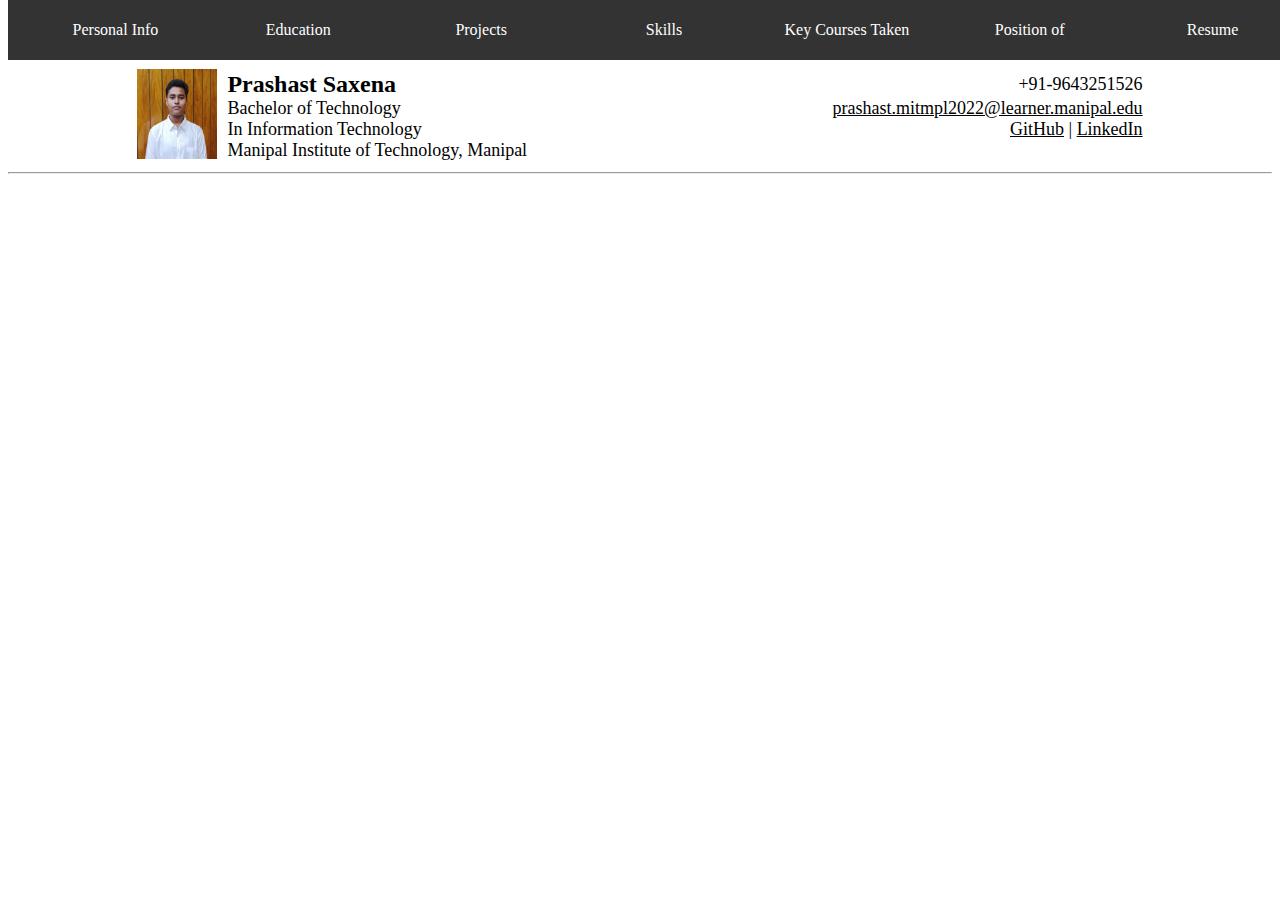
<file: index.html>
<!DOCTYPE html>
<html lang="en">
<head>
    <meta charset="UTF-8">
    <meta name="viewport" content="width=device-width, initial-scale=1.0">
    <link rel="stylesheet" href="style.css">
    <title>Document</title>
</head>
<body>
    <nav style="position: sticky; padding-right: 10%;">
        <ul class="navbar">
            <li class="nav"><a href="#" class="navlink">Personal Info</a></li>
            <li class="nav"><a href="Education.html" class="navlink">Education</a></li>
            <li class="nav"><a href="Projects.html" class="navlink">Projects</a></li>
            <li class="nav"><a href="Skills.html" class="navlink">Skills</a></li>
            <li class="nav"><a href="kct.html" class="navlink">Key Courses Taken</a></li>
            <li class="nav"><a href="POR.html" class="navlink">Position of Responsibility</a></li>
            <li class="nav"><a href="Resume.html" class="navlink">Resume</a></li>
        </ul>
    </nav>
    <div class="main-content">
    <div class="head">
    <!-- <span><img src="resume_pic1.jpg" width="10%" height="10%" class="pic"> </span> -->
    <span class="main">
        <table class="info">
            <tr class="info">
                <td class="info" style="text-align: right; width: 5%; padding-right: 10px;" rowspan="4" colspan="1"><img src="resume_pic1.jpg" class="pic"></td>
                <td class="info" colspan="2" style="text-align: left; font-size: x-large;"><b>Prashast
                        Saxena</b></td>

                <td class="info" style="text-align: right;">+91-9643251526</td>
            </tr>
            <tr class="info">
                <td class="info" style="text-align: left;" colspan="2">Bachelor of Technology</td>
                <td class="info"><a href="mailto:prashast.mitmpl2022@learner.manipal.edu" style="float: right;">prashast.mitmpl2022@learner.manipal.edu</a>
                </td>
            </tr>
            <tr class="info">
                <td class="info" colspan="2" style="text-align: left;">In Information Technology</td>
                <td class="info" style="text-align: right;"><a href="https://github.com/BoyleHere" target="_blank">GitHub</a> | <a href="https://www.linkedin.com/in/prashast-saxena-6b0ba2205/" target="_blank">LinkedIn</a></td>
           </tr>
            <tr class="info">
                <td class="info" style="text-align: left; width: 50%;" colspan="3">Manipal Institute of Technology,
                    Manipal</td>
            </tr>
        </table>
      
    </span>
    </div>
    </div>
    <hr>
</body>
</html>
</file>
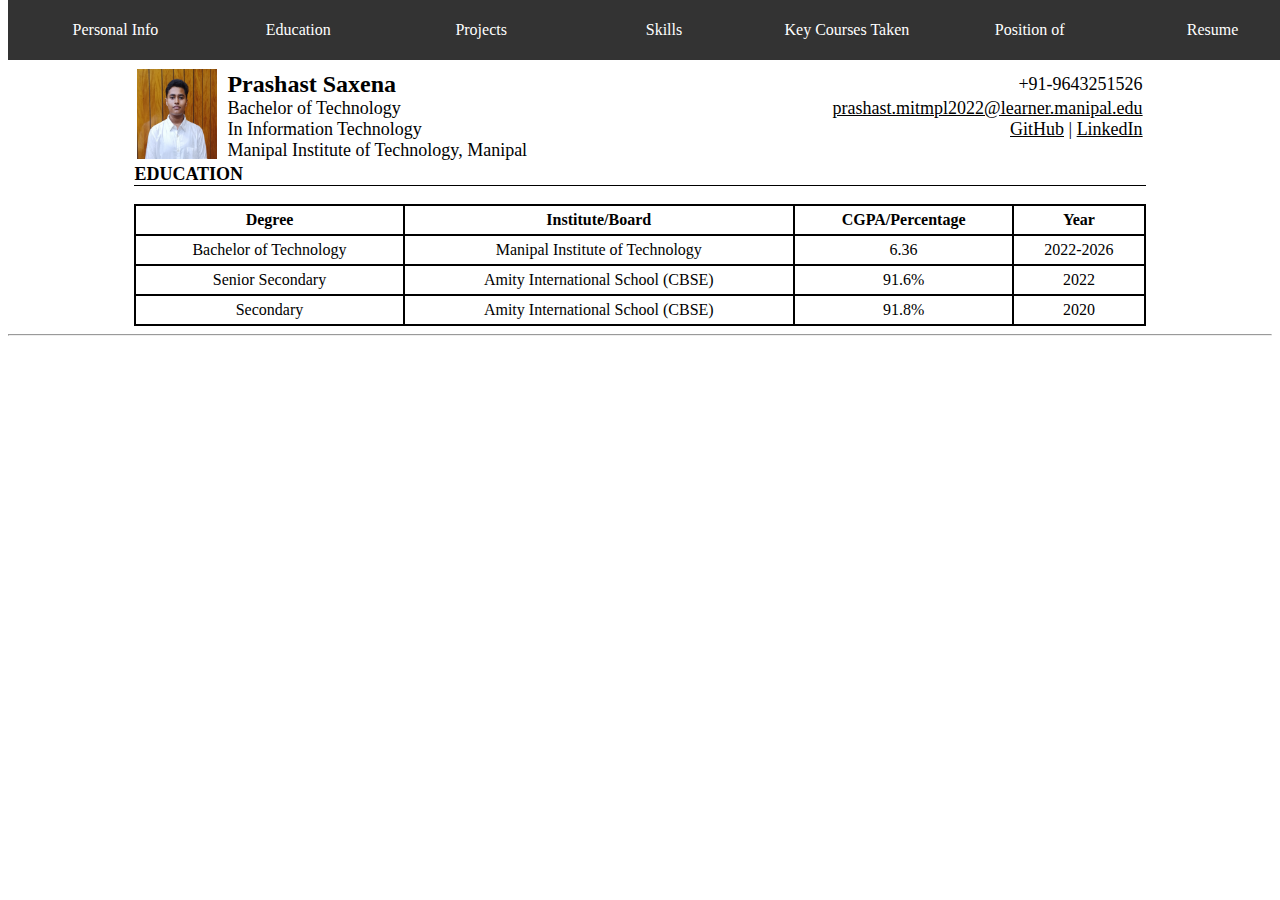
<file: Education.html>
<!DOCTYPE html>
<html lang="en">
<head>
    <meta charset="UTF-8">
    <meta name="viewport" content="width=device-width, initial-scale=1.0">
    <link rel="stylesheet" href="style.css">
    <title>Document</title>
</head>
<body>
    <nav style="position: sticky;">
        <ul class="navbar">
            <li class="nav"><a href="index.html" class="navlink">Personal Info</a></li>
            <li class="nav"><a href="#" class="navlink">Education</a></li>
            <li class="nav"><a href="Projects.html" class="navlink">Projects</a></li>
            <li class="nav"><a href="Skills.html" class="navlink">Skills</a></li>
            <li class="nav"><a href="kct.html" class="navlink">Key Courses Taken</a></li>
            <li class="nav"><a href="POR.html" class="navlink">Position of Responsibility</a></li>
            <li class="nav"><a href="Resume.html" class="navlink">Resume</a></li>
        </ul>
    </nav>
    <div class="main-content">
    <div class="head">
    <!-- <span><img src="resume_pic1.jpg" width="10%" height="10%" class="pic"> </span> -->
    <span class="main">
        <table class="info">
            <tr class="info">
                <td class="info" style="text-align: right; width: 5%; padding-right: 10px;" rowspan="4" colspan="1"><img src="resume_pic1.jpg" class="pic"></td>
                <td class="info" colspan="2" style="text-align: left; font-size: x-large;"><b>Prashast
                        Saxena</b></td>

                <td class="info" style="text-align: right;">+91-9643251526</td>
            </tr>
            <tr class="info">
                <td class="info" style="text-align: left;" colspan="2">Bachelor of Technology</td>
                <td class="info"><a href="mailto:prashast.mitmpl2022@learner.manipal.edu" style="float: right;">prashast.mitmpl2022@learner.manipal.edu</a>
                </td>
            </tr>
            <tr class="info">
                <td class="info" colspan="2" style="text-align: left;">In Information Technology</td>
                <td class="info" style="text-align: right;"><a href="https://github.com/BoyleHere" target="_blank">GitHub</a> | <a href="https://www.linkedin.com/in/prashast-saxena-6b0ba2205/" target="_blank">LinkedIn</a></td>
           </tr>
            <tr class="info">
                <td class="info" style="text-align: left; width: 50%;" colspan="3">Manipal Institute of Technology,
                    Manipal</td>
            </tr>
        </table>
      
    </span>
    </div>
    <div class="heading">
        EDUCATION
    </div>
    <br>
    <table class="edu">
        <tr>
            <th>Degree</th>
            <th>Institute/Board</th>
            <th>CGPA/Percentage</th>
            <th>Year</th>
        </tr>
        <tr>
            <td>Bachelor of Technology</td>
            <td>Manipal Institute of Technology</td>
            <td>6.36</td>
            <td>2022-2026</td>
        </tr>
        <tr>
            <td>Senior Secondary</td>
            <td>Amity International School (CBSE)</td>
            <td>91.6%</td>
            <td>2022</td>
        </tr>
        <tr>
            <td>Secondary</td>
            <td>Amity International School (CBSE)</td>
            <td>91.8%</td>
            <td>2020</td>
        </tr>


    </table>
    </div>
    <hr>
</body>
</html>
</file>
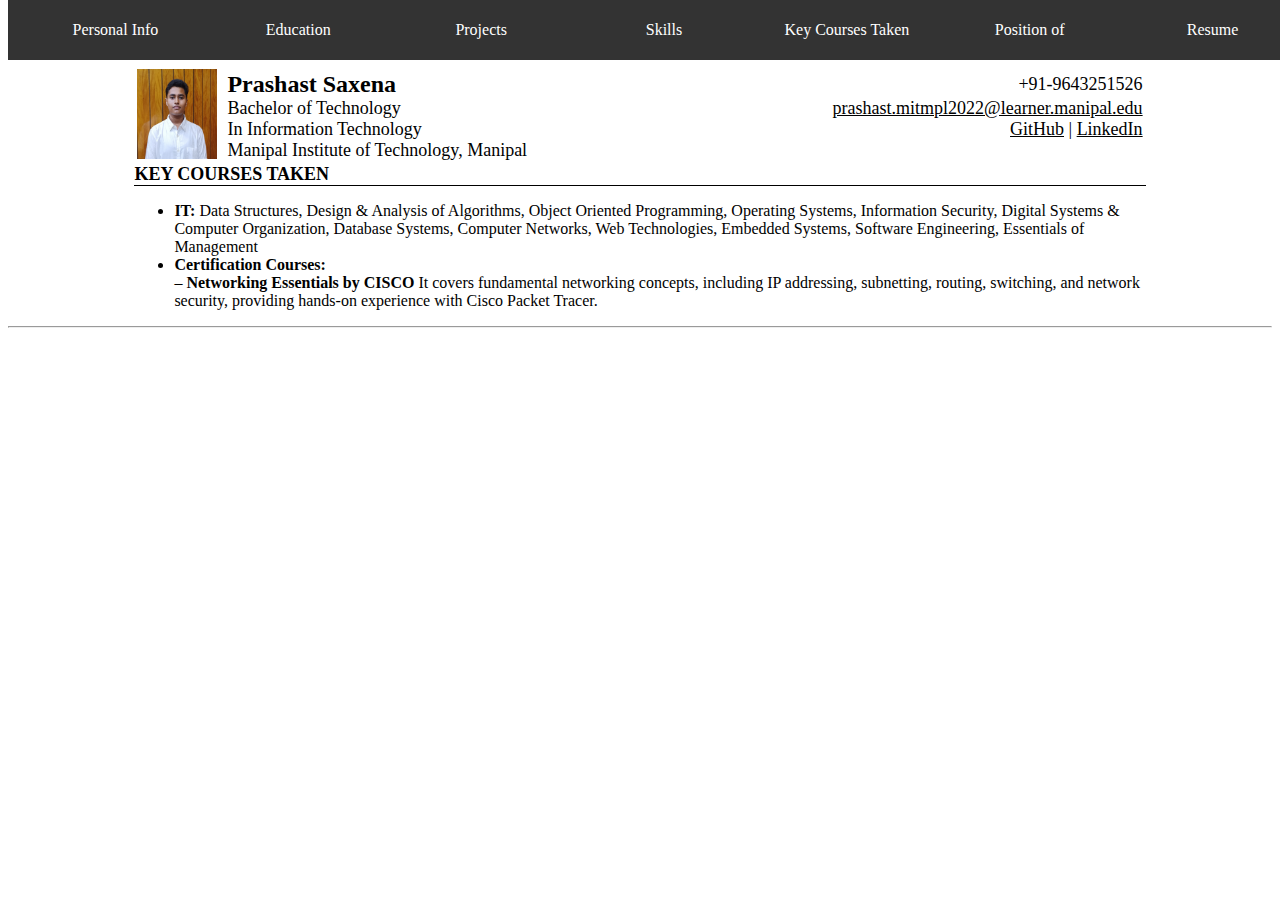
<file: kct.html>
<!DOCTYPE html>
<html lang="en">
<head>
    <meta charset="UTF-8">
    <meta name="viewport" content="width=device-width, initial-scale=1.0">
    <link rel="stylesheet" href="style.css">
    <title>Document</title>
</head>
<body>
    <nav style="position: sticky;">
        <ul class="navbar">
            <li class="nav"><a href="index.html" class="navlink">Personal Info</a></li>
            <li class="nav"><a href="Education.html" class="navlink">Education</a></li>
            <li class="nav"><a href="Projects.html" class="navlink">Projects</a></li>
            <li class="nav"><a href="Skills.html" class="navlink">Skills</a></li>
            <li class="nav"><a href="#" class="navlink">Key Courses Taken</a></li>
            <li class="nav"><a href="POR.html" class="navlink">Position of Responsibility</a></li>
            <li class="nav"><a href="Resume.html" class="navlink">Resume</a></li>
        </ul>
    </nav>
    <div class="main-content">
    <div class="head">
    <!-- <span><img src="resume_pic1.jpg" width="10%" height="10%" class="pic"> </span> -->
    <span class="main">
        <table class="info">
            <tr class="info">
                <td class="info" style="text-align: right; width: 5%; padding-right: 10px;" rowspan="4" colspan="1"><img src="resume_pic1.jpg" class="pic"></td>
                <td class="info" colspan="2" style="text-align: left; font-size: x-large;"><b>Prashast
                        Saxena</b></td>

                <td class="info" style="text-align: right;">+91-9643251526</td>
            </tr>
            <tr class="info">
                <td class="info" style="text-align: left;" colspan="2">Bachelor of Technology</td>
                <td class="info"><a href="mailto:prashast.mitmpl2022@learner.manipal.edu" style="float: right;">prashast.mitmpl2022@learner.manipal.edu</a>
                </td>
            </tr>
            <tr class="info">
                <td class="info" colspan="2" style="text-align: left;">In Information Technology</td>
                <td class="info" style="text-align: right;"><a href="https://github.com/BoyleHere" target="_blank">GitHub</a> | <a href="https://www.linkedin.com/in/prashast-saxena-6b0ba2205/" target="_blank">LinkedIn</a></td>
           </tr>
            <tr class="info">
                <td class="info" style="text-align: left; width: 50%;" colspan="3">Manipal Institute of Technology,
                    Manipal</td>
            </tr>
        </table>
      
    </span>
    </div>
    <div class="heading">
        KEY COURSES TAKEN
    </div>
    <ul>
        <li><b>IT: </b>Data Structures, Design & Analysis of Algorithms, Object Oriented Programming, Operating Systems,
            Information
            Security, Digital Systems & Computer Organization, Database Systems, Computer Networks, Web Technologies,
            Embedded
            Systems, Software Engineering, Essentials of Management</li>
        <li><b>Certification Courses:</b>
            <dl>
                <dt>– <b>Networking Essentials by CISCO</b> It covers fundamental networking concepts, including IP
                    addressing, subnetting,
                    routing, switching, and network security, providing hands-on experience with Cisco Packet Tracer.
                </dt>
            </dl>
        </li>
    </ul>
    </div>
    <hr>
</body>
</html>
</file>
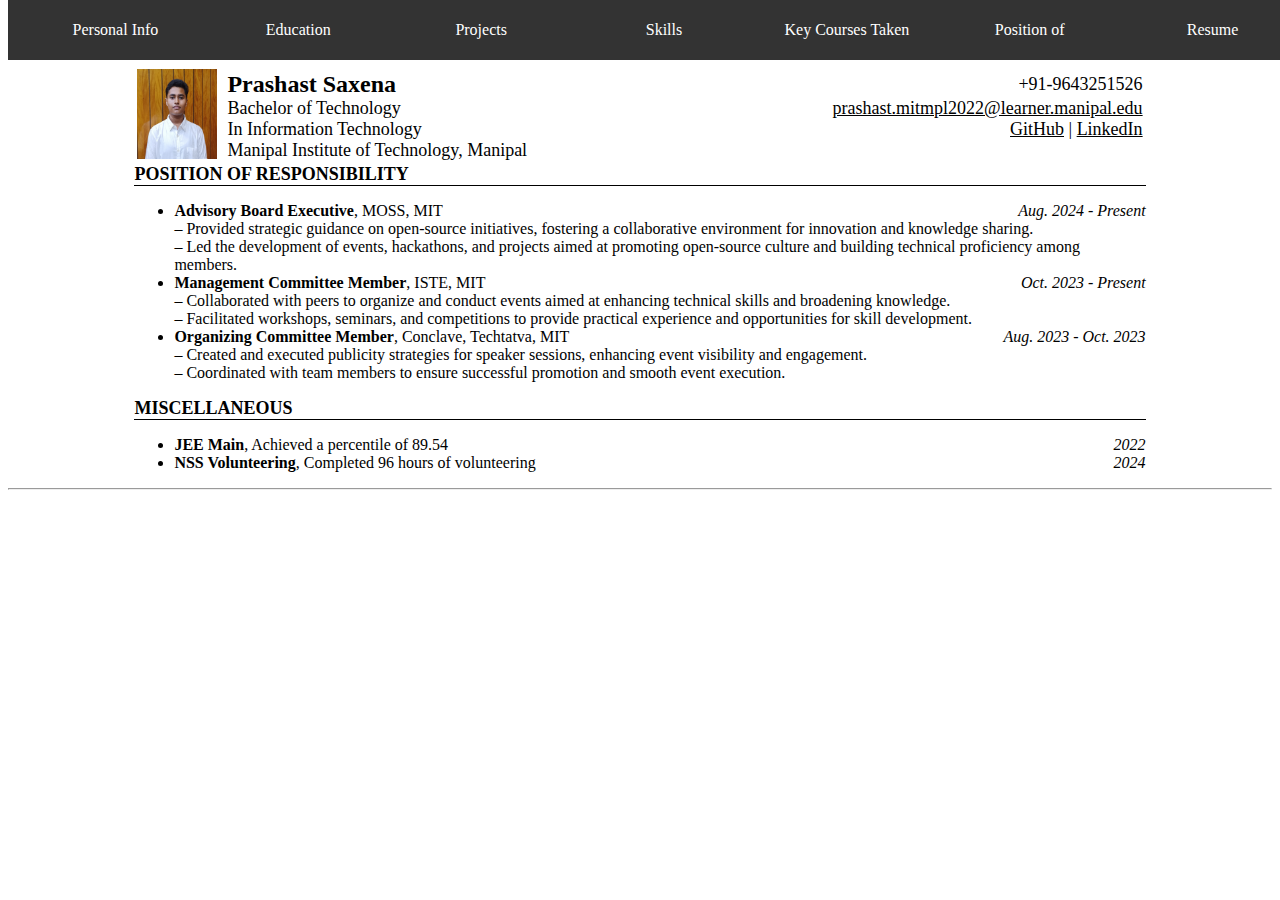
<file: POR.html>
<!DOCTYPE html>
<html lang="en">
<head>
    <meta charset="UTF-8">
    <meta name="viewport" content="width=device-width, initial-scale=1.0">
    <link rel="stylesheet" href="style.css">
    <title>Document</title>
</head>
<body>
    <nav style="position: sticky;">
        <ul class="navbar">
            <li class="nav"><a href="index.html" class="navlink">Personal Info</a></li>
            <li class="nav"><a href="Education.html" class="navlink">Education</a></li>
            <li class="nav"><a href="Projects.html" class="navlink">Projects</a></li>
            <li class="nav"><a href="Skills.html" class="navlink">Skills</a></li>
            <li class="nav"><a href="kct.html" class="navlink">Key Courses Taken</a></li>
            <li class="nav"><a href="#" class="navlink">Position of Responsibility</a></li>
            <li class="nav"><a href="Resume.html" class="navlink">Resume</a></li>
        </ul>
    </nav>
    <div class="main-content">
    <div class="head">
    <!-- <span><img src="resume_pic1.jpg" width="10%" height="10%" class="pic"> </span> -->
    <span class="main">
        <table class="info">
            <tr class="info">
                <td class="info" style="text-align: right; width: 5%; padding-right: 10px;" rowspan="4" colspan="1"><img src="resume_pic1.jpg" class="pic"></td>
                <td class="info" colspan="2" style="text-align: left; font-size: x-large;"><b>Prashast
                        Saxena</b></td>

                <td class="info" style="text-align: right;">+91-9643251526</td>
            </tr>
            <tr class="info">
                <td class="info" style="text-align: left;" colspan="2">Bachelor of Technology</td>
                <td class="info"><a href="mailto:prashast.mitmpl2022@learner.manipal.edu" style="float: right;">prashast.mitmpl2022@learner.manipal.edu</a>
                </td>
            </tr>
            <tr class="info">
                <td class="info" colspan="2" style="text-align: left;">In Information Technology</td>
                <td class="info" style="text-align: right;"><a href="https://github.com/BoyleHere" target="_blank">GitHub</a> | <a href="https://www.linkedin.com/in/prashast-saxena-6b0ba2205/" target="_blank">LinkedIn</a></td>
           </tr>
            <tr class="info">
                <td class="info" style="text-align: left; width: 50%;" colspan="3">Manipal Institute of Technology,
                    Manipal</td>
            </tr>
        </table>
      
    </span>
    </div>
    <div class="heading">
        POSITION OF RESPONSIBILITY
    </div>
    <ul>
        <li><b>Advisory Board Executive</b>, MOSS, MIT <span class="date">Aug. 2024 - Present</span>
            <dl>
                <dt>– Provided strategic guidance on open-source initiatives, fostering a collaborative environment for
                    innovation and knowledge
                    sharing.</dt>
                <dt>– Led the development of events, hackathons, and projects aimed at promoting open-source culture and
                    building technical
                    proficiency among members.</dt>
            </dl>
        </li>
        <li>
            <b>Management Committee Member</b>, ISTE, MIT <span class="date">Oct. 2023 - Present</span>
            <dl>
                <dt>– Collaborated with peers to organize and conduct events aimed at enhancing technical skills and
                    broadening knowledge.</dt>
                <dt>– Facilitated workshops, seminars, and competitions to provide practical experience and
                    opportunities for skill development.</dt>
            </dl>
        </li>
        <li>
            <b>Organizing Committee Member</b>, Conclave, Techtatva, MIT <span class="date">Aug. 2023 - Oct. 2023</span>
            <dl>
                <dt>– Created and executed publicity strategies for speaker sessions, enhancing event visibility and
                    engagement.</dt>
                <dt>– Coordinated with team members to ensure successful promotion and smooth event execution.</dt>
            </dl>
        </li>
    </ul>
    <div class="heading">
        MISCELLANEOUS
    </div>
    <ul>
        <li><b>JEE Main</b>, Achieved a percentile of 89.54 <span class="date">2022</span></li>
        <li><b>NSS Volunteering</b>, Completed 96 hours of volunteering <span class="date">2024</span></li>
    </ul>
    </div>
    <hr>
</body>
</html>
</file>
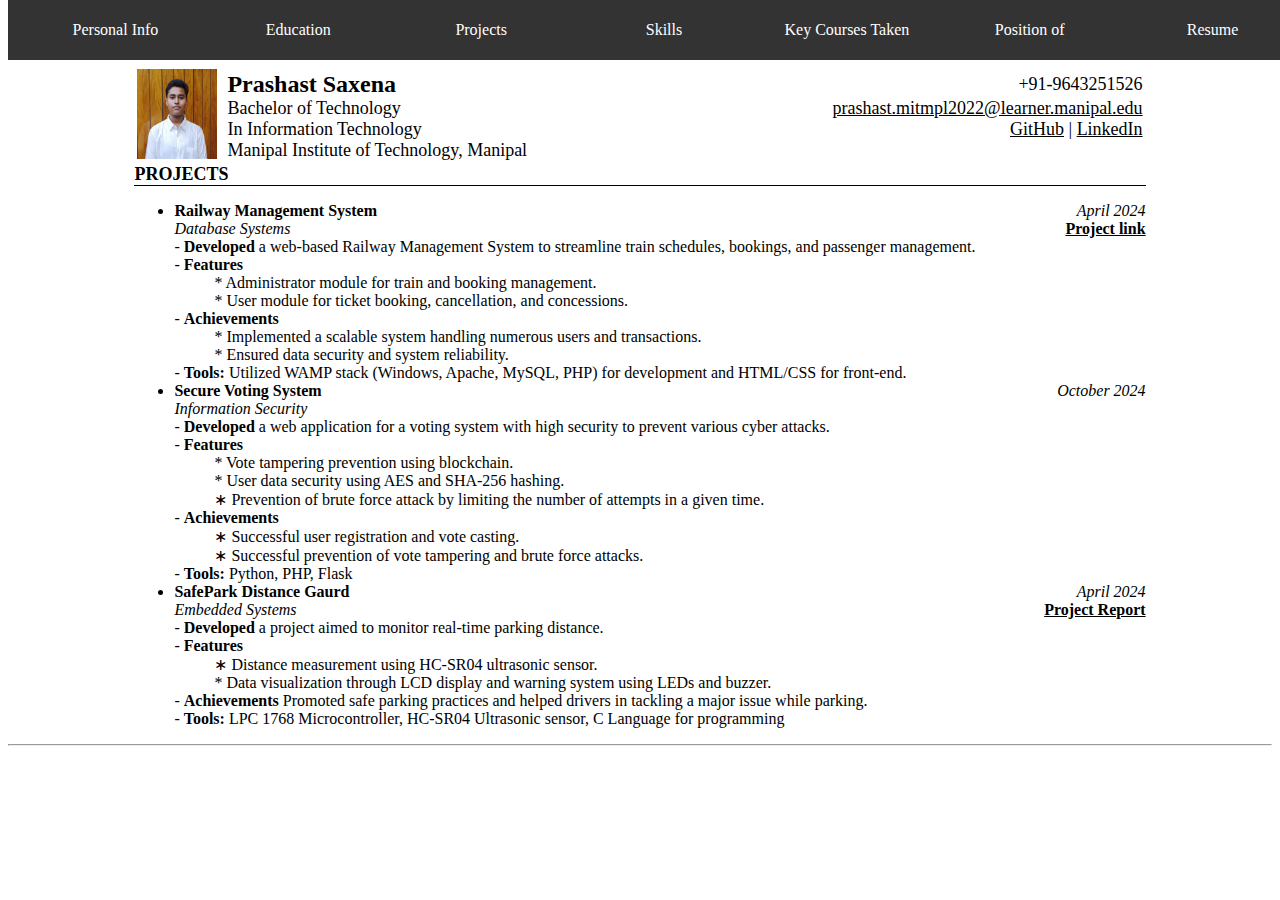
<file: Projects.html>
<!DOCTYPE html>
<html lang="en">
<head>
    <meta charset="UTF-8">
    <meta name="viewport" content="width=device-width, initial-scale=1.0">
    <link rel="stylesheet" href="style.css">
    <title>Document</title>
</head>
<body>
    <nav style="position: sticky;">
        <ul class="navbar">
            <li class="nav"><a href="index.html" class="navlink">Personal Info</a></li>
            <li class="nav"><a href="Education.html" class="navlink">Education</a></li>
            <li class="nav"><a href="#" class="navlink">Projects</a></li>
            <li class="nav"><a href="Skills.html" class="navlink">Skills</a></li>
            <li class="nav"><a href="kct.html" class="navlink">Key Courses Taken</a></li>
            <li class="nav"><a href="POR.html" class="navlink">Position of Responsibility</a></li>
            <li class="nav"><a href="Resume.html" class="navlink">Resume</a></li>
        </ul>
    </nav>
    <div class="main-content">
    <div class="head">
    <!-- <span><img src="resume_pic1.jpg" width="10%" height="10%" class="pic"> </span> -->
    <span class="main">
        <table class="info">
            <tr class="info">
                <td class="info" style="text-align: right; width: 5%; padding-right: 10px;" rowspan="4" colspan="1"><img src="resume_pic1.jpg" class="pic"></td>
                <td class="info" colspan="2" style="text-align: left; font-size: x-large;"><b>Prashast
                        Saxena</b></td>

                <td class="info" style="text-align: right;">+91-9643251526</td>
            </tr>
            <tr class="info">
                <td class="info" style="text-align: left;" colspan="2">Bachelor of Technology</td>
                <td class="info"><a href="mailto:prashast.mitmpl2022@learner.manipal.edu" style="float: right;">prashast.mitmpl2022@learner.manipal.edu</a>
                </td>
            </tr>
            <tr class="info">
                <td class="info" colspan="2" style="text-align: left;">In Information Technology</td>
                <td class="info" style="text-align: right;"><a href="https://github.com/BoyleHere" target="_blank">GitHub</a> | <a href="https://www.linkedin.com/in/prashast-saxena-6b0ba2205/" target="_blank">LinkedIn</a></td>
           </tr>
            <tr class="info">
                <td class="info" style="text-align: left; width: 50%;" colspan="3">Manipal Institute of Technology,
                    Manipal</td>
            </tr>
        </table>
      
    </span>
    </div>
    <div class="heading">
        PROJECTS
    </div>
    <ul>
        <li><span><b>Railway Management System</b></span> <span class="date">April 2024</span><br><i>Database
                Systems</i> <a href="https://github.com/BoyleHere/DBS-Project"
                style="font-weight: bold; text-align: right; float: right;" target="_blank">Project link</a>
            <dl>
                <dt>- <b>Developed</b> a web-based Railway Management System to streamline train schedules, bookings,
                    and passenger management.</dt>
                <dd></dd>
                <dt>- <b>Features</b></dt>
                <dd>* Administrator module for train and booking management.</dd>
                <dd>* User module for ticket booking, cancellation, and concessions.</dd>
                <dt>- <b>Achievements</b></dt>
                <dd>* Implemented a scalable system handling numerous users and transactions.</dd>
                <dd>* Ensured data security and system reliability.</dd>
                <dt>- <b>Tools: </b> Utilized WAMP stack (Windows, Apache, MySQL, PHP) for development and HTML/CSS for
                    front-end.</dt>
            </dl>
        </li>
        <li><span><b>Secure Voting System</b></span> <span class="date">October 2024</span><br><i>Information
                Security</i>
            <dl>
                <dt>- <b>Developed</b> a web application for a voting system with high security to prevent various cyber
                    attacks.</dt>
                <dd></dd>
                <dt>- <b>Features</b></dt>
                <dd>* Vote tampering prevention using blockchain.</dd>
                <dd>* User data security using AES and SHA-256 hashing.</dd>
                <dd>∗ Prevention of brute force attack by limiting the number of attempts in a given time.</dd>
                <dt>- <b>Achievements</b></dt>
                <dd>∗ Successful user registration and vote casting.</dd>
                <dd>∗ Successful prevention of vote tampering and brute force attacks.</dd>
                <dt>- <b>Tools: </b> Python, PHP, Flask</dt>
            </dl>
        </li>
        <li><span><b>SafePark Distance Gaurd</b></span> <span class="date">April 2024</span><br><i>Embedded Systems</i>
            <a href="https://drive.google.com/file/d/1Q7_vq3_vgBNSdiwioYJzJzL6otMOiij_/view?usp=sharing"
                style="text-align: right; font-weight: bold; float: right;" target="_blank">Project Report</a>
            <dl>
                <dt>- <b>Developed</b> a project aimed to monitor real-time parking distance.</dt>
                <dd></dd>
                <dt>- <b>Features</b></dt>
                <dd>∗ Distance measurement using HC-SR04 ultrasonic sensor.</dd>
                <dd>* Data visualization through LCD display and warning system using LEDs and buzzer.</dd>
                <dt>- <b>Achievements</b> Promoted safe parking practices and helped drivers in tackling a major issue
                    while parking.</dt>
                <dt>- <b>Tools: </b>LPC 1768 Microcontroller, HC-SR04 Ultrasonic sensor, C Language for programming
                </dt>
            </dl>
        </li>
    </ul>
</div>
    <hr>
</body>
</html>
</file>
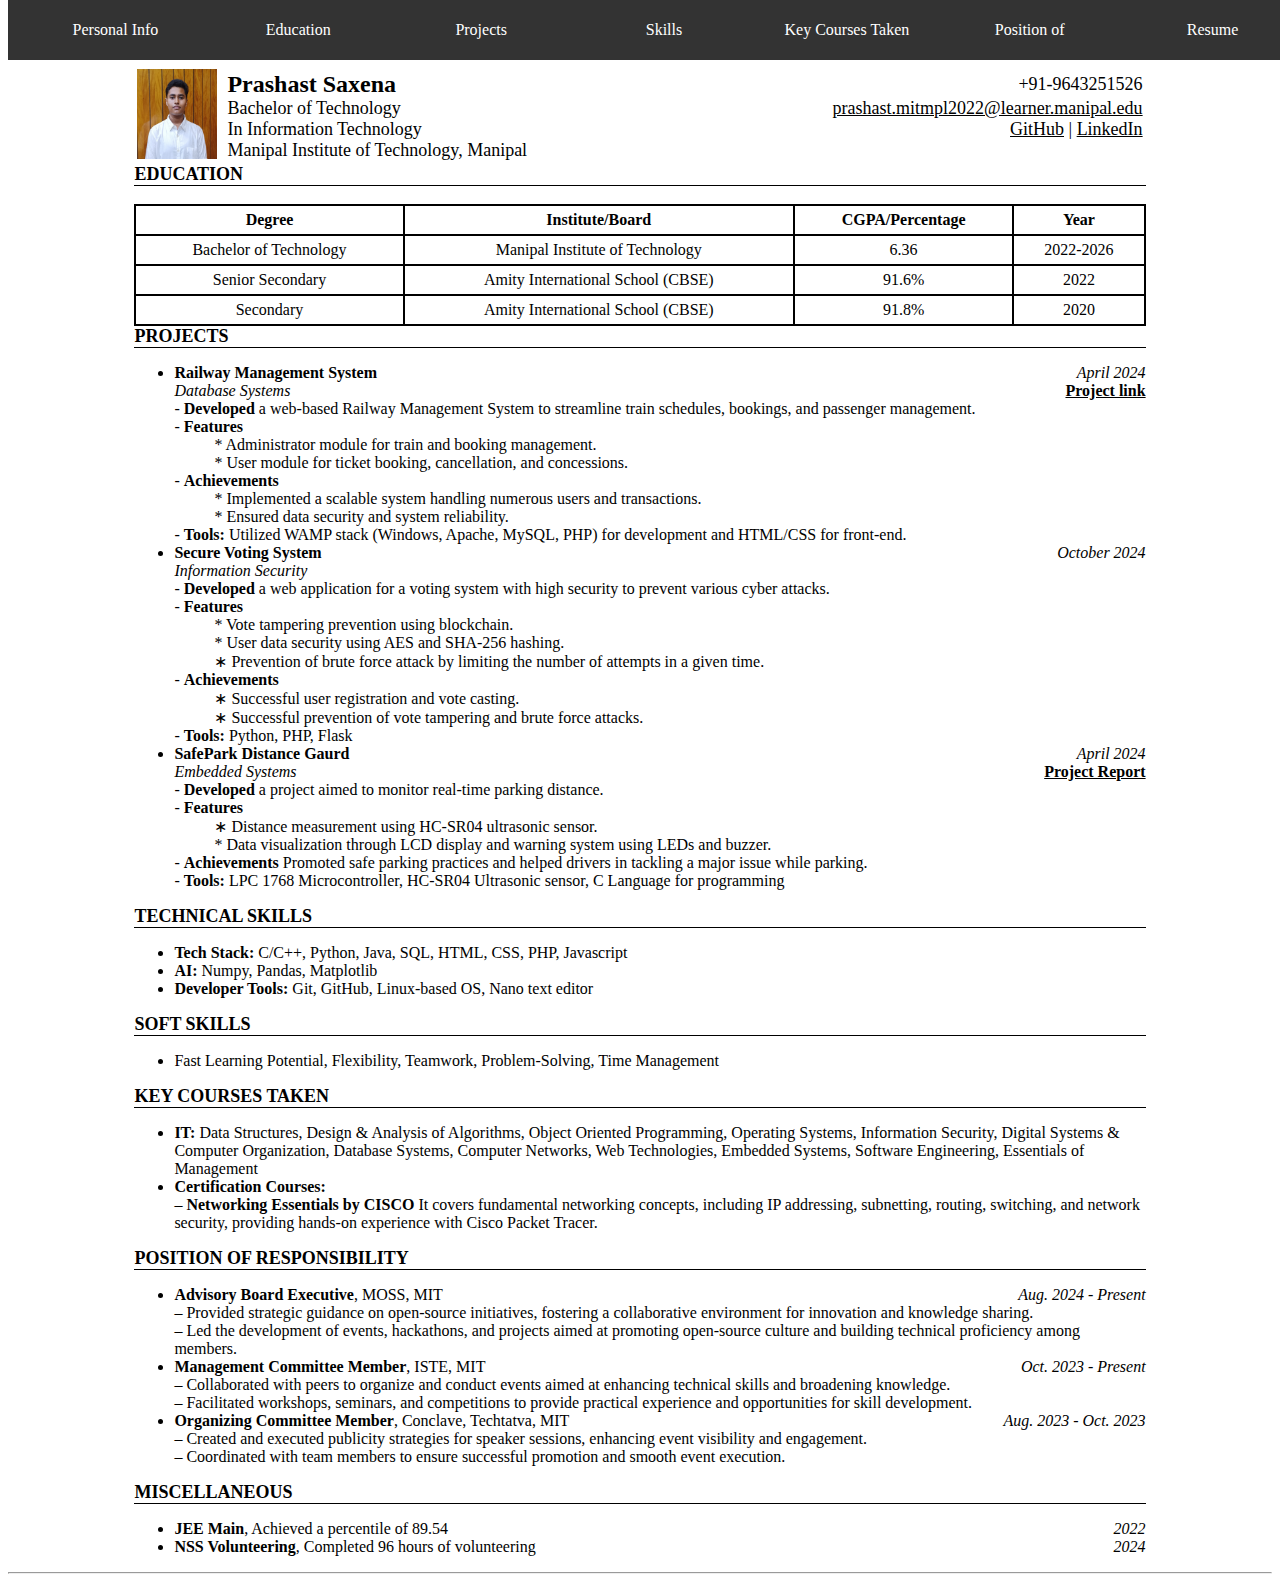
<file: Resume.html>
<!DOCTYPE html>
<html lang="en">

<head>
    <meta charset="UTF-8">
    <meta name="viewport" content="width=device-width, initial-scale=1.0">
    <title>Document</title>
    <link rel="stylesheet" href="style.css">
</head>

<body>

    <nav style="position: sticky;">
        <ul class="navbar">
            <li class="nav"><a href="index.html" class="navlink">Personal Info</a></li>
            <li class="nav"><a href="Education.html" class="navlink">Education</a></li>
            <li class="nav"><a href="Projects.html" class="navlink">Projects</a></li>
            <li class="nav"><a href="Skills.html" class="navlink">Skills</a></li>
            <li class="nav"><a href="kct.html" class="navlink">Key Courses Taken</a></li>
            <li class="nav"><a href="POR.html" class="navlink">Position of Responsibility</a></li>
            <li class="nav"><a href="#" class="navlink">Resume</a></li>
        </ul>
    </nav>
    <div class="main-content">
    <div class="head">
    <!-- <span><img src="resume_pic1.jpg" width="10%" height="10%" class="pic"> </span> -->
    <span class="main">
        <table class="info">
            <tr class="info">
                <td class="info" style="text-align: right; width: 5%; padding-right: 10px;" rowspan="4" colspan="1"><img src="resume_pic1.jpg" class="pic"></td>
                <td class="info" colspan="2" style="text-align: left; font-size: x-large;"><b>Prashast
                        Saxena</b></td>

                <td class="info" style="text-align: right;">+91-9643251526</td>
            </tr>
            <tr class="info">
                <td class="info" style="text-align: left;" colspan="2">Bachelor of Technology</td>
                <td class="info"><a href="mailto:prashast.mitmpl2022@learner.manipal.edu" style="float: right;">prashast.mitmpl2022@learner.manipal.edu</a>
                </td>
            </tr>
            <tr class="info">
                <td class="info" colspan="2" style="text-align: left;">In Information Technology</td>
                <td class="info" style="text-align: right;"><a href="https://github.com/BoyleHere" target="_blank">GitHub</a> | <a href="https://www.linkedin.com/in/prashast-saxena-6b0ba2205/" target="_blank">LinkedIn</a></td>
           </tr>
            <tr class="info">
                <td class="info" style="text-align: left; width: 50%;" colspan="3">Manipal Institute of Technology,
                    Manipal</td>
            </tr>
        </table>
      
    </span>
    </div>
    <div class="heading">
        EDUCATION
    </div>
    <br>
    <table class="edu">
        <tr>
            <th>Degree</th>
            <th>Institute/Board</th>
            <th>CGPA/Percentage</th>
            <th>Year</th>
        </tr>
        <tr>
            <td>Bachelor of Technology</td>
            <td>Manipal Institute of Technology</td>
            <td>6.36</td>
            <td>2022-2026</td>
        </tr>
        <tr>
            <td>Senior Secondary</td>
            <td>Amity International School (CBSE)</td>
            <td>91.6%</td>
            <td>2022</td>
        </tr>
        <tr>
            <td>Secondary</td>
            <td>Amity International School (CBSE)</td>
            <td>91.8%</td>
            <td>2020</td>
        </tr>


    </table>
    <div class="heading">
        PROJECTS
    </div>
    <ul>
        <li><span><b>Railway Management System</b></span> <span class="date">April 2024</span><br><i>Database
                Systems</i> <a href="https://github.com/BoyleHere/DBS-Project"
                style="font-weight: bold; text-align: right; float: right;" target="_blank">Project link</a>
            <dl>
                <dt>- <b>Developed</b> a web-based Railway Management System to streamline train schedules, bookings,
                    and passenger management.</dt>
                <dd></dd>
                <dt>- <b>Features</b></dt>
                <dd>* Administrator module for train and booking management.</dd>
                <dd>* User module for ticket booking, cancellation, and concessions.</dd>
                <dt>- <b>Achievements</b></dt>
                <dd>* Implemented a scalable system handling numerous users and transactions.</dd>
                <dd>* Ensured data security and system reliability.</dd>
                <dt>- <b>Tools: </b> Utilized WAMP stack (Windows, Apache, MySQL, PHP) for development and HTML/CSS for
                    front-end.</dt>
            </dl>
        </li>
        <li><span><b>Secure Voting System</b></span> <span class="date">October 2024</span><br><i>Information
                Security</i>
            <dl>
                <dt>- <b>Developed</b> a web application for a voting system with high security to prevent various cyber
                    attacks.</dt>
                <dd></dd>
                <dt>- <b>Features</b></dt>
                <dd>* Vote tampering prevention using blockchain.</dd>
                <dd>* User data security using AES and SHA-256 hashing.</dd>
                <dd>∗ Prevention of brute force attack by limiting the number of attempts in a given time.</dd>
                <dt>- <b>Achievements</b></dt>
                <dd>∗ Successful user registration and vote casting.</dd>
                <dd>∗ Successful prevention of vote tampering and brute force attacks.</dd>
                <dt>- <b>Tools: </b> Python, PHP, Flask</dt>
            </dl>
        </li>
        <li><span><b>SafePark Distance Gaurd</b></span> <span class="date">April 2024</span><br><i>Embedded Systems</i>
            <a href="https://drive.google.com/file/d/1Q7_vq3_vgBNSdiwioYJzJzL6otMOiij_/view?usp=sharing"
                style="text-align: right; font-weight: bold; float: right;" target="_blank">Project Report</a>
            <dl>
                <dt>- <b>Developed</b> a project aimed to monitor real-time parking distance.</dt>
                <dd></dd>
                <dt>- <b>Features</b></dt>
                <dd>∗ Distance measurement using HC-SR04 ultrasonic sensor.</dd>
                <dd>* Data visualization through LCD display and warning system using LEDs and buzzer.</dd>
                <dt>- <b>Achievements</b> Promoted safe parking practices and helped drivers in tackling a major issue
                    while parking.</dt>
                <dt>- <b>Tools: </b>LPC 1768 Microcontroller, HC-SR04 Ultrasonic sensor, C Language for programming
                </dt>
            </dl>
        </li>
    </ul>
    <div class="heading">
        TECHNICAL SKILLS
    </div>

    <ul>
        <li><b>Tech Stack: </b>C/C++, Python, Java, SQL, HTML, CSS, PHP, Javascript</li>
        <li><b>AI: </b>Numpy, Pandas, Matplotlib</li>
        <li><b>Developer Tools: </b>Git, GitHub, Linux-based OS, Nano text editor</li>
    </ul>
    <div class="heading">
        SOFT SKILLS
    </div>
    <ul>
        <li>Fast Learning Potential, Flexibility, Teamwork, Problem-Solving, Time Management</li>
    </ul>
    <div class="heading">
        KEY COURSES TAKEN
    </div>
    <ul>
        <li><b>IT: </b>Data Structures, Design & Analysis of Algorithms, Object Oriented Programming, Operating Systems,
            Information
            Security, Digital Systems & Computer Organization, Database Systems, Computer Networks, Web Technologies,
            Embedded
            Systems, Software Engineering, Essentials of Management</li>
        <li><b>Certification Courses:</b>
            <dl>
                <dt>– <b>Networking Essentials by CISCO</b> It covers fundamental networking concepts, including IP
                    addressing, subnetting,
                    routing, switching, and network security, providing hands-on experience with Cisco Packet Tracer.
                </dt>
            </dl>
        </li>
    </ul>
    <div class="heading">
        POSITION OF RESPONSIBILITY
    </div>
    <ul>
        <li><b>Advisory Board Executive</b>, MOSS, MIT <span class="date">Aug. 2024 - Present</span>
            <dl>
                <dt>– Provided strategic guidance on open-source initiatives, fostering a collaborative environment for
                    innovation and knowledge
                    sharing.</dt>
                <dt>– Led the development of events, hackathons, and projects aimed at promoting open-source culture and
                    building technical
                    proficiency among members.</dt>
            </dl>
        </li>
        <li>
            <b>Management Committee Member</b>, ISTE, MIT <span class="date">Oct. 2023 - Present</span>
            <dl>
                <dt>– Collaborated with peers to organize and conduct events aimed at enhancing technical skills and
                    broadening knowledge.</dt>
                <dt>– Facilitated workshops, seminars, and competitions to provide practical experience and
                    opportunities for skill development.</dt>
            </dl>
        </li>
        <li>
            <b>Organizing Committee Member</b>, Conclave, Techtatva, MIT <span class="date">Aug. 2023 - Oct. 2023</span>
            <dl>
                <dt>– Created and executed publicity strategies for speaker sessions, enhancing event visibility and
                    engagement.</dt>
                <dt>– Coordinated with team members to ensure successful promotion and smooth event execution.</dt>
            </dl>
        </li>
    </ul>
    <div class="heading">
        MISCELLANEOUS
    </div>
    <ul>
        <li><b>JEE Main</b>, Achieved a percentile of 89.54 <span class="date">2022</span></li>
        <li><b>NSS Volunteering</b>, Completed 96 hours of volunteering <span class="date">2024</span></li>
    </ul>

</div>
<hr>

</body>

</html>
</file>
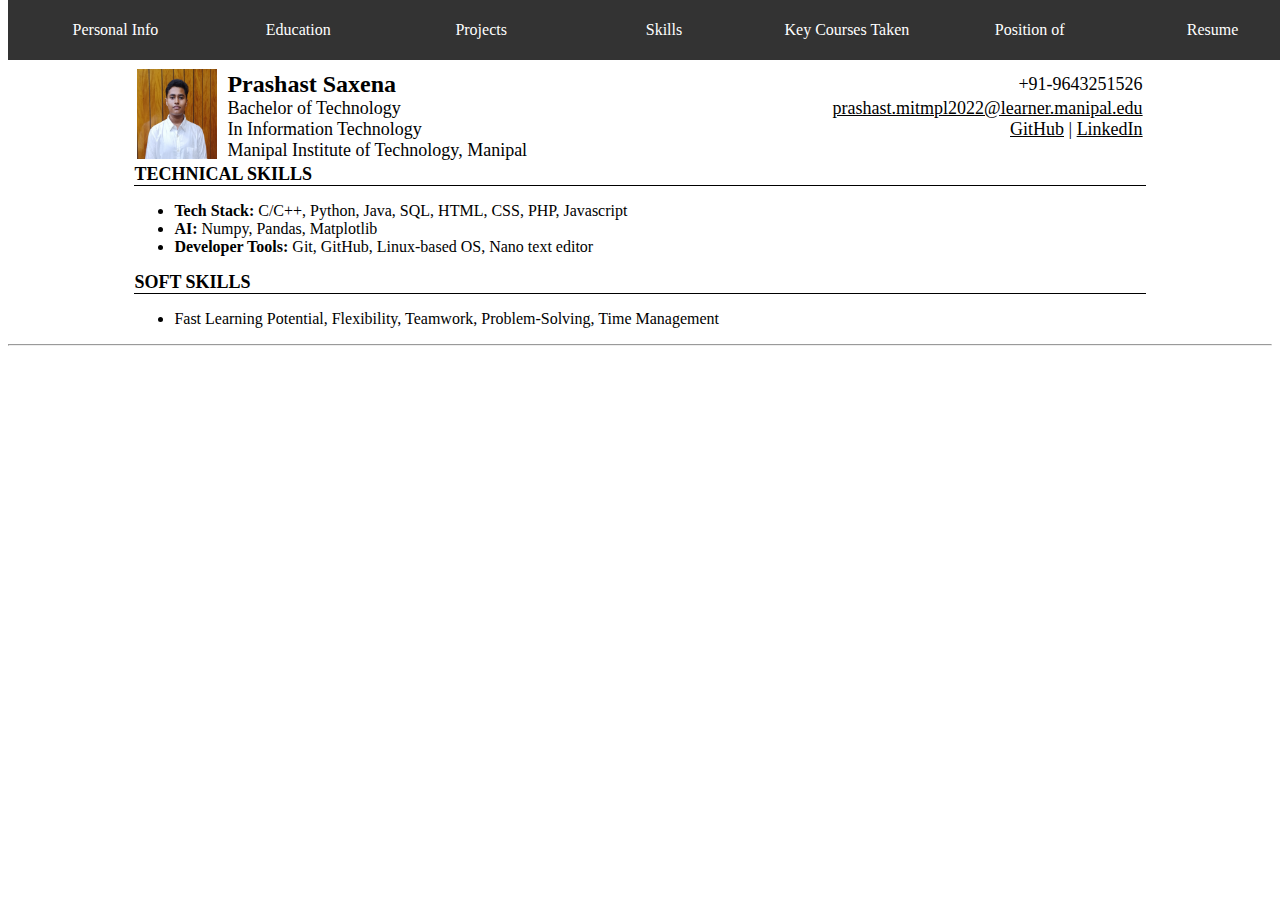
<file: Skills.html>
<!DOCTYPE html>
<html lang="en">
<head>
    <meta charset="UTF-8">
    <meta name="viewport" content="width=device-width, initial-scale=1.0">
    <link rel="stylesheet" href="style.css">
    <title>Document</title>
</head>
<body>
    <nav style="position: sticky;">
        <ul class="navbar">
            <li class="nav"><a href="index.html" class="navlink">Personal Info</a></li>
            <li class="nav"><a href="Education.html" class="navlink">Education</a></li>
            <li class="nav"><a href="Projects.html" class="navlink">Projects</a></li>
            <li class="nav"><a href="#" class="navlink">Skills</a></li>
            <li class="nav"><a href="kct.html" class="navlink">Key Courses Taken</a></li>
            <li class="nav"><a href="POR.html" class="navlink">Position of Responsibility</a></li>
            <li class="nav"><a href="Resume.html" class="navlink">Resume</a></li>
        </ul>
    </nav>
    <div class="main-content">
    <div class="head">
    <!-- <span><img src="resume_pic1.jpg" width="10%" height="10%" class="pic"> </span> -->
    <span class="main">
        <table class="info">
            <tr class="info">
                <td class="info" style="text-align: right; width: 5%; padding-right: 10px;" rowspan="4" colspan="1"><img src="resume_pic1.jpg" class="pic"></td>
                <td class="info" colspan="2" style="text-align: left; font-size: x-large;"><b>Prashast
                        Saxena</b></td>

                <td class="info" style="text-align: right;">+91-9643251526</td>
            </tr>
            <tr class="info">
                <td class="info" style="text-align: left;" colspan="2">Bachelor of Technology</td>
                <td class="info"><a href="mailto:prashast.mitmpl2022@learner.manipal.edu" style="float: right;">prashast.mitmpl2022@learner.manipal.edu</a>
                </td>
            </tr>
            <tr class="info">
                <td class="info" colspan="2" style="text-align: left;">In Information Technology</td>
                <td class="info" style="text-align: right;"><a href="https://github.com/BoyleHere" target="_blank">GitHub</a> | <a href="https://www.linkedin.com/in/prashast-saxena-6b0ba2205/" target="_blank">LinkedIn</a></td>
           </tr>
            <tr class="info">
                <td class="info" style="text-align: left; width: 50%;" colspan="3">Manipal Institute of Technology,
                    Manipal</td>
            </tr>
        </table>
      
    </span>
    </div>
    <div class="heading">
        TECHNICAL SKILLS
    </div>

    <ul>
        <li><b>Tech Stack: </b>C/C++, Python, Java, SQL, HTML, CSS, PHP, Javascript</li>
        <li><b>AI: </b>Numpy, Pandas, Matplotlib</li>
        <li><b>Developer Tools: </b>Git, GitHub, Linux-based OS, Nano text editor</li>
    </ul>
    <div class="heading">
        SOFT SKILLS
    </div>
    <ul>
        <li>Fast Learning Potential, Flexibility, Teamwork, Problem-Solving, Time Management</li>
    </ul>
    </div>
    <hr>
</body>
</html>
</file>
<file: style.css>
.heading {
    border-bottom: black solid 1px;
    font-weight: bold;
}

.pic {
    max-width: 100%;  
    max-height: 100%;
    height: 100%;
    width: 100%;
}

.main {
    display: inline;
    /* float: right; */
}

table {
    width: 100%;
} 

table.info {
    border: white solid;
    border-collapse: collapse;
    width: 100%;
    height: 10%;
}

.info {
    border: none;
    font-size: large;
    padding: 0%;
}

.edu, tr, th, td {
    border: black solid 2px;
    text-align: center;
    border-collapse: collapse;
    padding: 5px;
}

span {
    text-align: left;
}

body {
    font-family: 'Times New Roman', Times, serif;
    
}

.main-content {
    background-origin: padding-box;
    max-width: 100%;
    padding-left: 10%;
    padding-right: 10%;
    padding-top: 60px;
}

.date {
    /* display: inline; */
    text-align: right;
    font-style: italic;
    float: right;
}

a {
    color: black;
    text-align: right;
}

.navbar {
    position: fixed;
    display: flex;
    top: 0;
    width: 100%;
    list-style-type: none;
    margin: 0;
    padding: 0;
    padding-left: 0;
    overflow: hidden;
    background-color: #333333;
    height: 60px;
    line-height: 60px;
}

.nav {
    float: left;
}

.nav, .navlink {
    display: block;
    color: white;
    width: 100%;
    text-align: center;
    padding: 0 16px;
    text-decoration: none;

}

.nav:hover, .navlink:hover{
    background-color: black;
}

.heading {
    text-align: left;
    text-decoration: black;
    font-family: serif;
    font-size: large;
}

@media screen and (max-width: 900px) {
    .pic {
        max-width: 100px;
        width: auto;
        height: auto;
    }

    .info td {
        display: block;
        width: 100%;
        text-align: left;
    }

    .info img {
        display: block;
        margin: auto;
    }


    .info {
        text-align: left;
    }

}

@media screen and (max-width: 1160px)  {
    .navbar {
        position: fixed;
        display: flex;
        top: 0;
        list-style-type: none;
        margin: 0;
        padding: 0;
        padding-left: 0;
        overflow: auto;
        background-color: #333333;
        line-height: 60px;
    }
}
</file>
